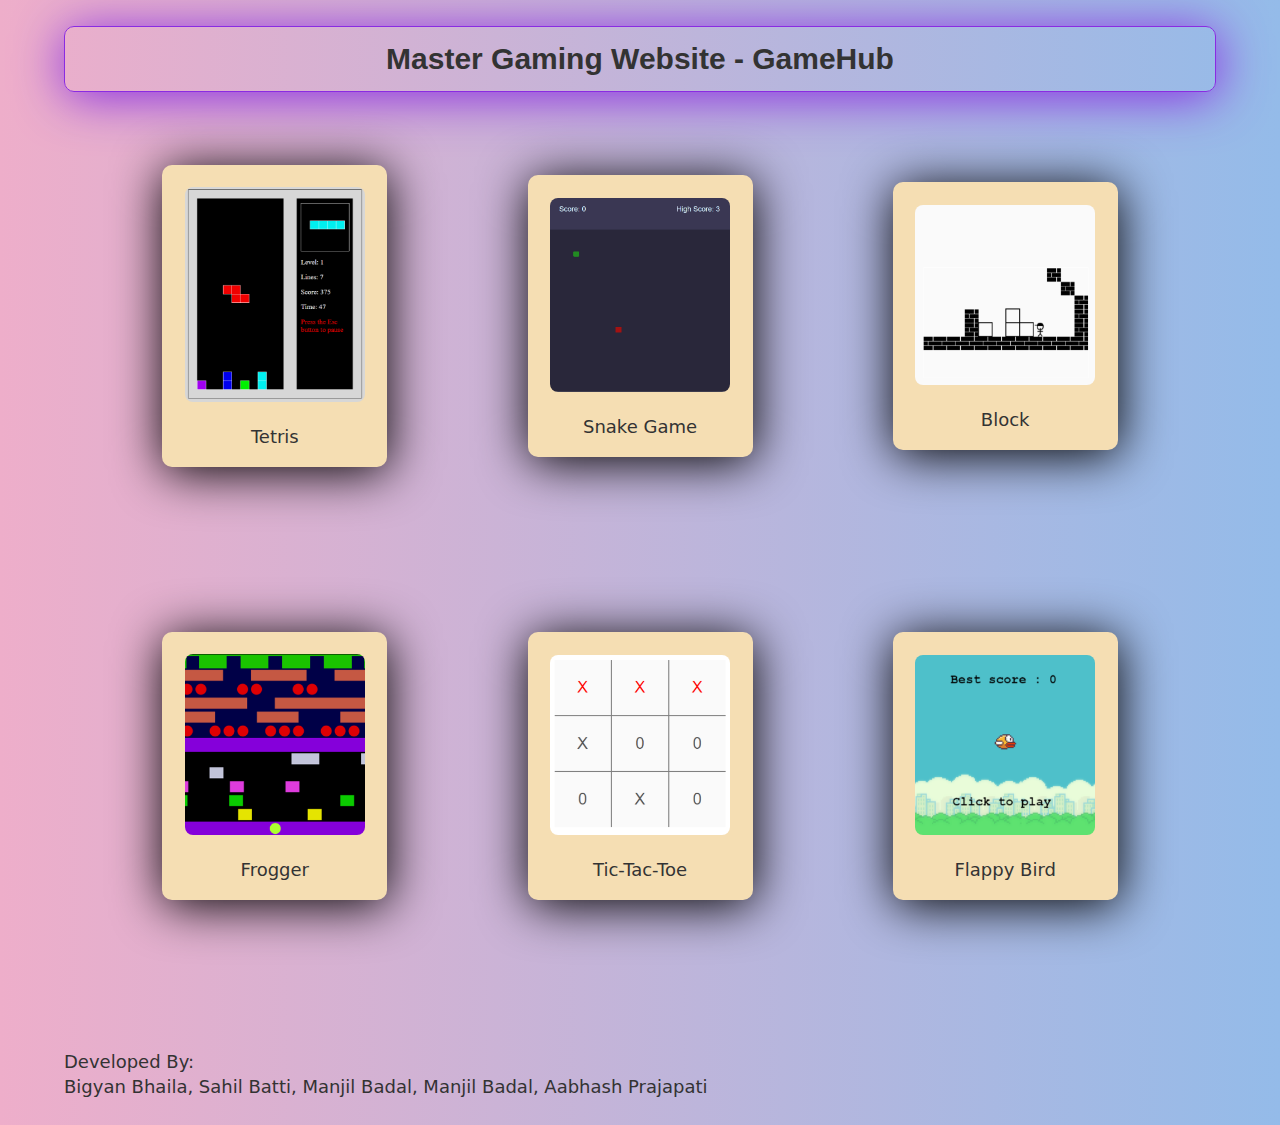
<file: index.html>
<!DOCTYPE html>
<html>
<head>
    <title>GameHub</title>
    <link rel="stylesheet" href="style.css">
    <link rel="preconnect" href="https://fonts.googleapis.com">
    <link rel="preconnect" href="https://fonts.gstatic.com" crossorigin>
    <link href="https://fonts.googleapis.com/css2?family=Single+Day&display=swap" rel="stylesheet">
    <meta name="viewport" content="width=device-width, initial-scale=1.0">
</head>
<body>
    <header>
       <div class="nav"><p>Master Gaming Website - GameHub</p></div>
    </header>
    <div class="container">
        <a href="Tetris/index.html" target="_blank"><div class="box">
            <img src="image/tetris.png" alt="Another Photo Description">
            <p>Tetris</p>
        </div></a>
        <a href="Snake/index.html" target="_blank"><div class="box">
            <img src="image/snake.png" alt="Another Photo Description">
            <p>Snake Game</p>
        </div></a>
        <a href="block.html" target="_blank"><div class="box">
            <img src="image/block.png" alt="Another Photo Description">
            <p>Block</p>
        </div></a>
        <a href="frogger.html" target="_blank"><div class="box">
            <img src="image/frogger.png" alt="Another Photo Description">
            <p>Frogger</p>
        </div></a>
        <a href="Tic-tac/index.html" target="_blank"><div class="box">
            <img src="image/tic.png" alt="Another Photo Description">
            <p>Tic-Tac-Toe</p>
        </div></a>
        <a href="flappy/index.html" target="_blank"><div class="box">
            <img src="image/flappy.png" alt="Another Photo Description">
            <p>Flappy Bird</p>
        </div></a>
    </div>    
    <footer>
        <div class="footer">
            <p>Developed By:<br>Bigyan Bhaila, Sahil Batti, Manjil Badal, Manjil Badal, Aabhash Prajapati</p>
        </div>
    </footer>
</body>
</html>
</file>
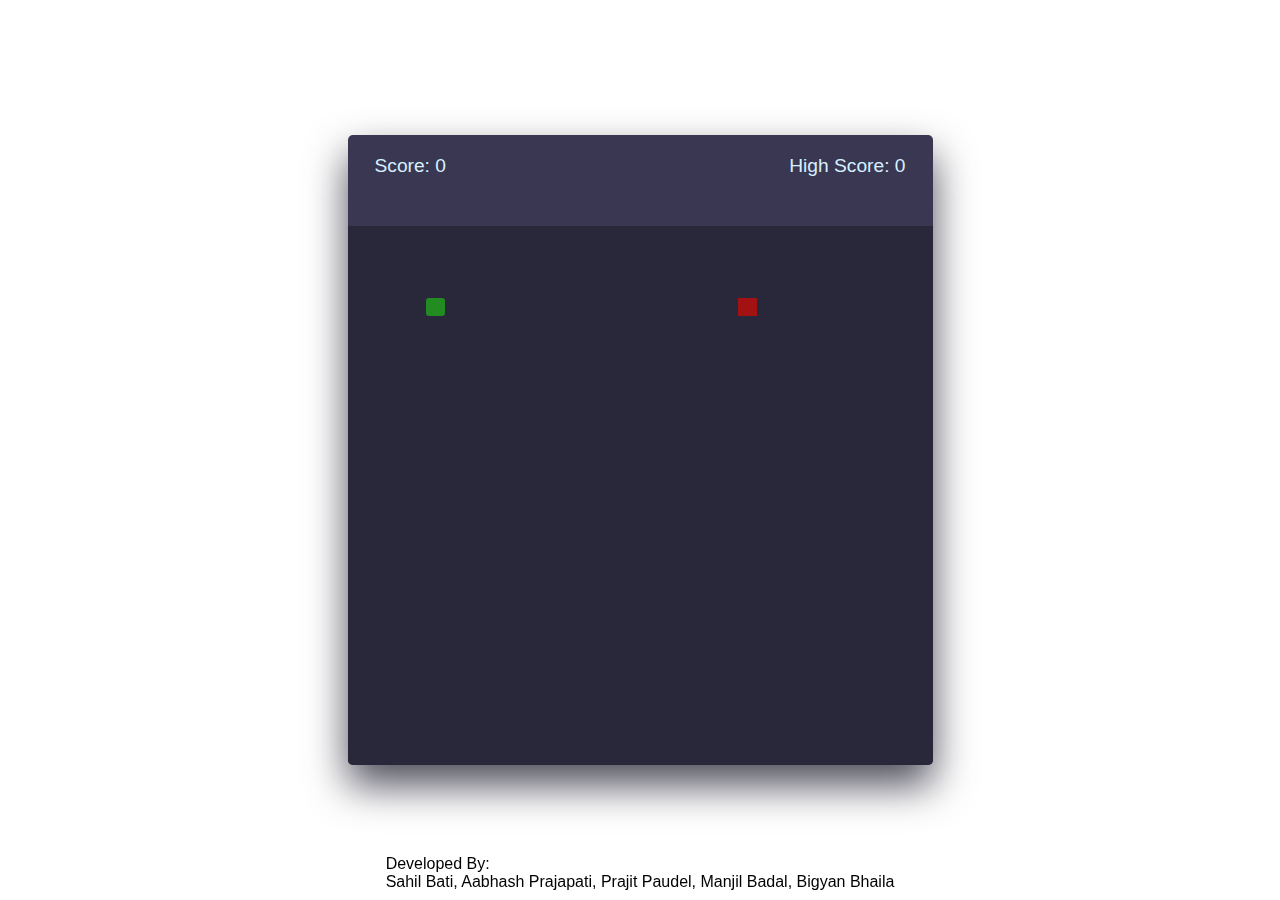
<file: Snake/index.html>
<!DOCTYPE html>
<html lang="en">

<head>
    <meta charset="UTF-8">
    <meta http-equiv="X-UA-Compatible" content="IE=edge">
    <meta name="viewport" content="width=device-width, initial-scale=1.0">
    <link rel="stylesheet" href="https://cdnjs.cloudflare.com/ajax/libs/font-awesome/6.3.0/css/all.min.css">
    <link rel="stylesheet" href="styles.css">
    <title>Snake Game</title>
</head>

<body>

    <div class="wrapper">
        <div class="game-details">
            <span class="score">Score: 0</span>
            <span class="high-score">High Score: 0</span>
        </div>

        <div class="play-board"></div>

        <div class="controls">
            <i data-key="ArrowLeft" class="fa-solid fa-arrow-left-long"></i>
            <i data-key="ArrowUp" class="fa-solid fa-arrow-up-long"></i>
            <i data-key="ArrowRight" class="fa-solid fa-arrow-right-long"></i>
            <i data-key="ArrowDown" class="fa-solid fa-arrow-down-long"></i>
        </div>

    </div>


    <script src="script.js"></script>
</body>
<footer><p>Developed By:<br>Sahil Bati, Aabhash Prajapati, Prajit Paudel, Manjil Badal, Bigyan Bhaila</p></footer>
</html>
</file>
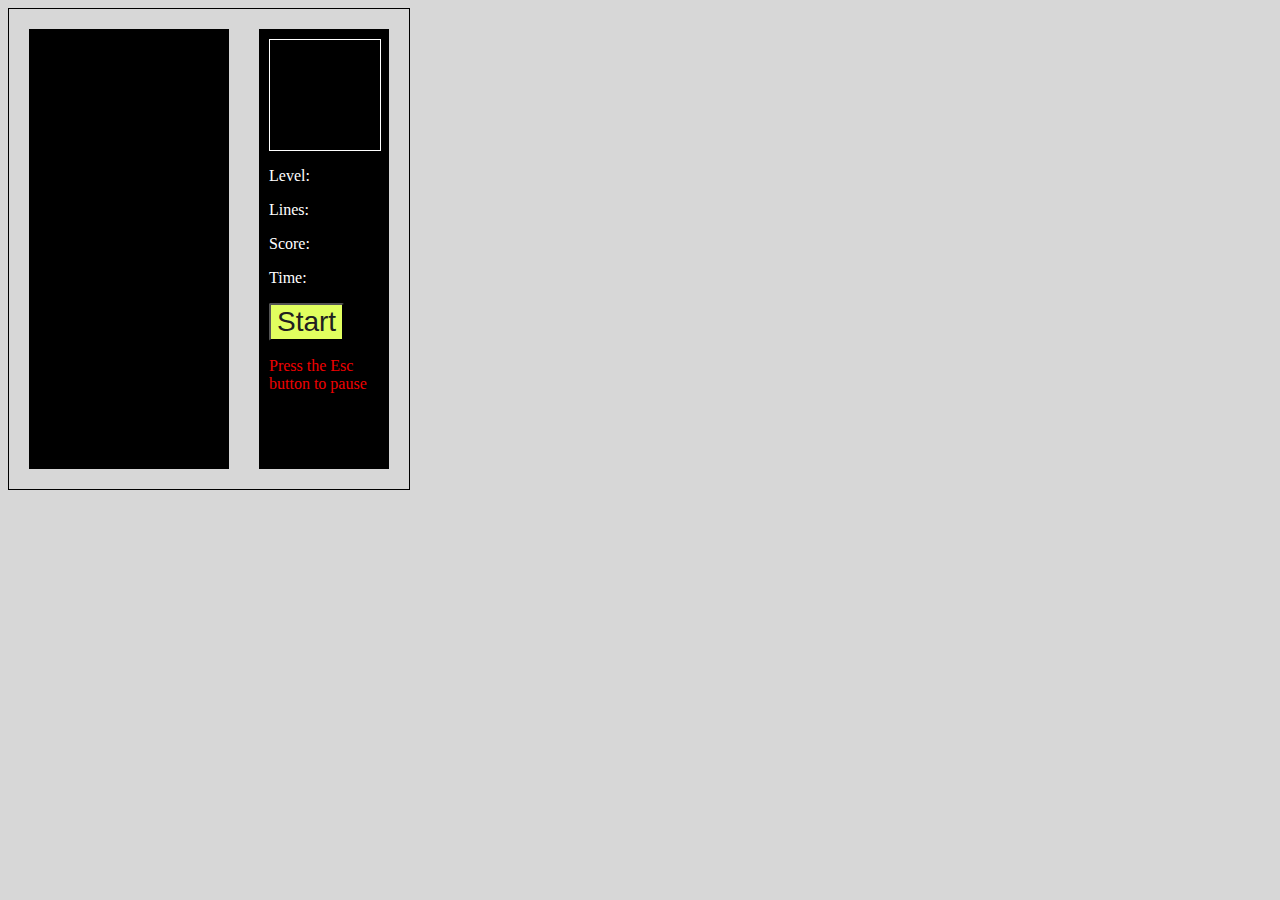
<file: Tetris/index.html>
<!DOCTYPE html>
<html>
  <head>
    <title>TETRIS GAMES</title>
    <link rel="stylesheet"  href="style.css" />
  </head>
  <body>
    <div id="tetris">
      <div id="info">
        <div id="next_shape"></div>
        <p id="level">Level: <span></span></p>
        <p id="lines">Lines: <span></span></p>
        <p id="score">Score: <span></span></p>
        <p id="time">Time: <span></span></p>
        <button id="start">Start</button>
        <p class="red">Press the Esc button to pause<span></span></p>
      </div>
      <div id="canvas"></div>
    </div>
    <script type="text/javascript" src="script.js"></script>
  </body>
</html>
</file>
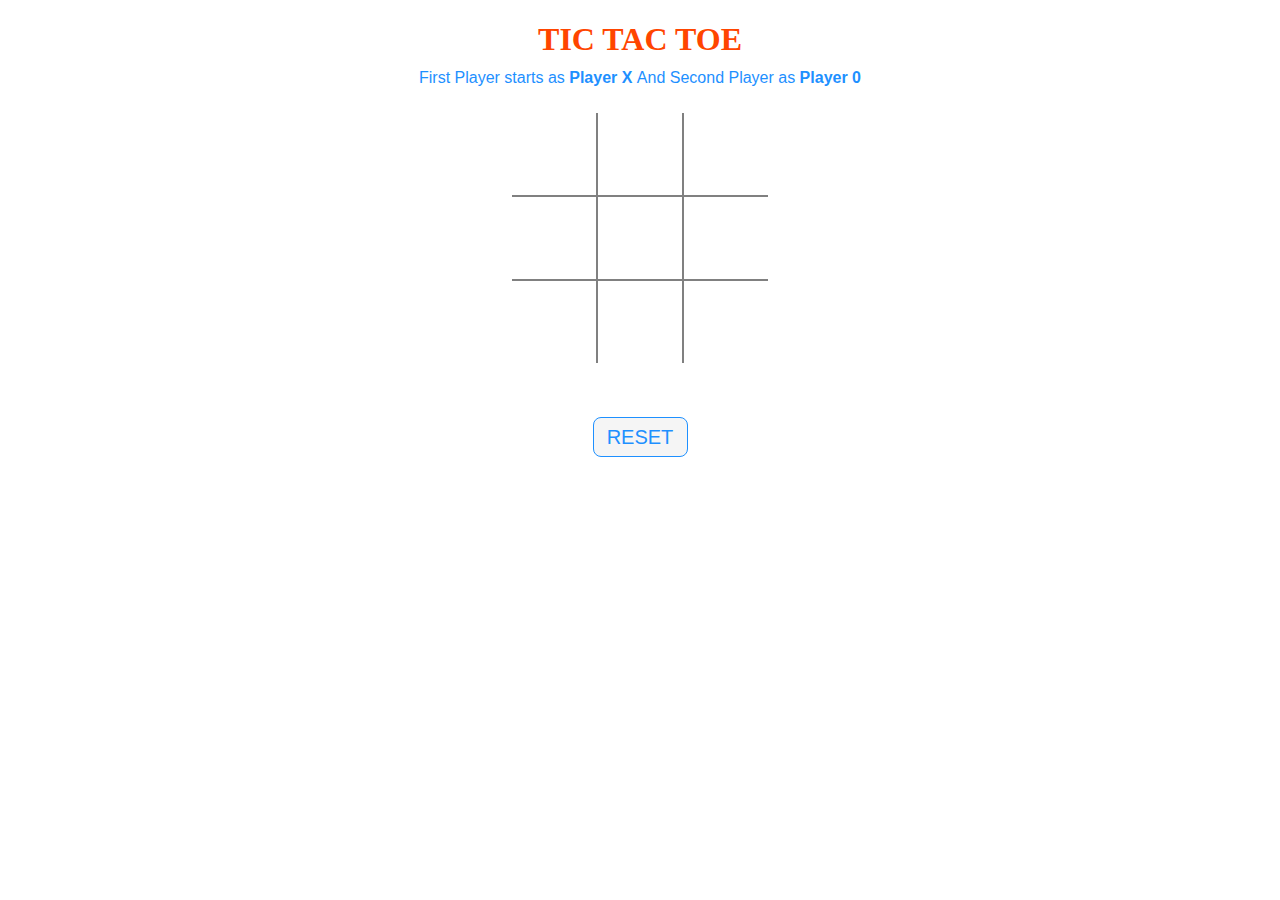
<file: Tic-tac/index.html>
<!DOCTYPE html> 
<html> 
	
<head> 
	<title>Tic-Tac-Toe</title>
	<meta name="viewport" content= 
		"width=device-width, initial-scale=1.0"> 
	<!-- CSS file Included -->
	<link rel="stylesheet" type="text/css" href="style.css"> 
	<!-- JavaScript file included -->
	<script src="script.js"></script> 
</head> 

<body> 
	<div id="main"> 
		<h1>TIC TAC TOE</h1> 
		<p id="ins"> 
			First Player starts as 
			<b>Player X </b>And Second Player as 
			<b>Player 0</b> 
		</p> 
		<br><br> 
		<div class = "ui"> 
			<div class="row"> 
				<input type="text" id= "b1"
					class="cell" onclick="myfunc_3(); myfunc();"
					readonly> 
				<input type="text" id= "b2"
					class="cell" onclick="myfunc_4(); myfunc();"
					readonly> 
				<input type="text" id= "b3" class="cell"
					onclick="myfunc_5(); myfunc();"
					readonly> 
			</div> 
			<div class="row"> 
				<input type="text" id= "b4"
					class="cell" onclick="myfunc_6(); myfunc();"
					readonly> 
				<input type="text" id= "b5"
					class="cell" onclick="myfunc_7(); myfunc();"
					readonly> 
				<input type="text" id= "b6"
					class="cell" onclick="myfunc_8(); myfunc();"
					readonly> 
			</div> 
			<div class="row"> 
				<input type="text" id= "b7"
					class="cell" onclick="myfunc_9(); myfunc();"
					readonly> 
				<input type="text" id= "b8"
					class="cell" onclick="myfunc_10();myfunc();"
					readonly> 
				<input type="text" id= "b9"
					class="cell" onclick="myfunc_11();myfunc();"
					readonly> 
			</div> 
		</div> 
		<br><br><br> 
		
		<button id="but" onclick="myfunc_2()"> 
			RESET 
		</button> 
		<br><br> 
		<p id="print"></p> 
	</div> 
</body> 

</html>
</file>
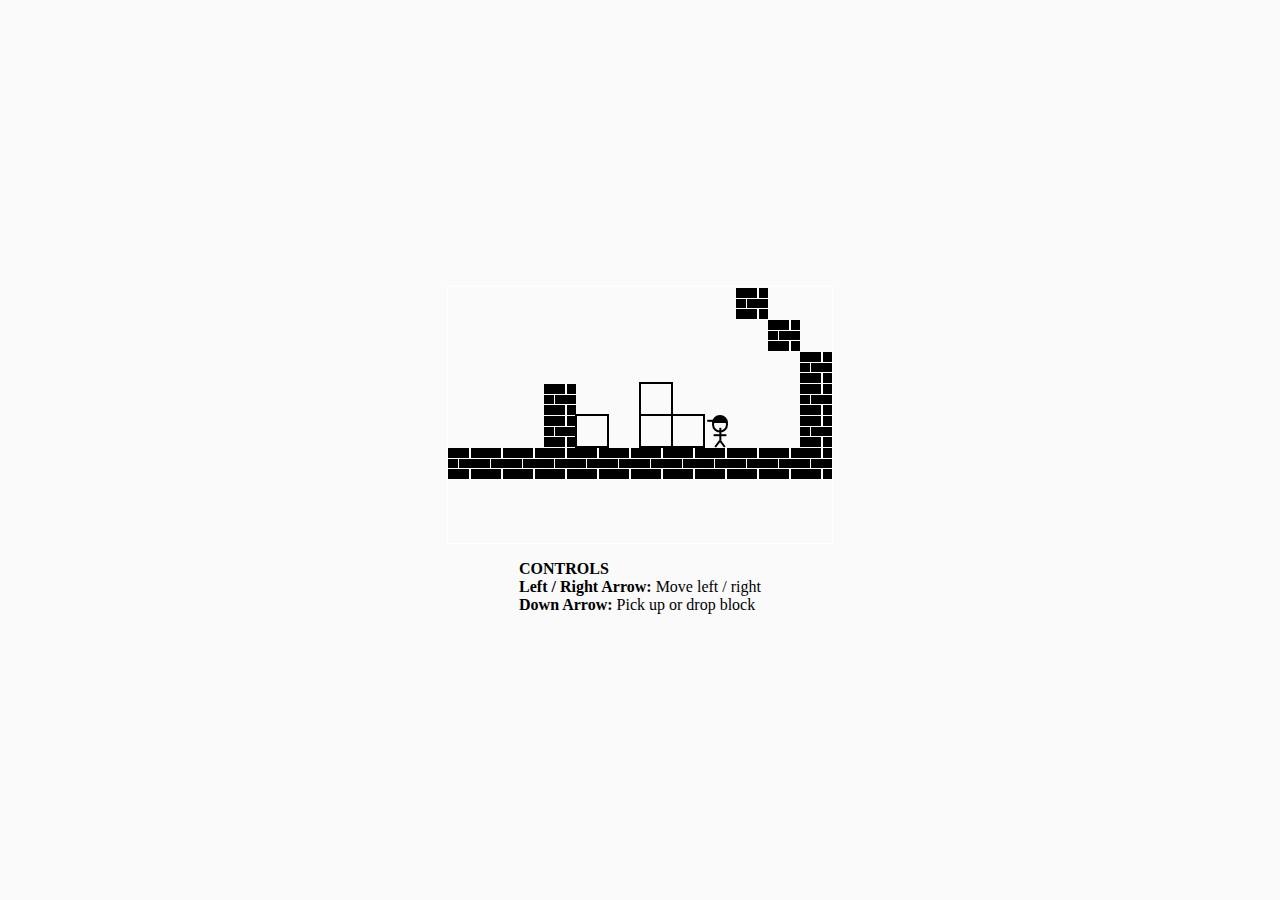
<file: block.html>
<!DOCTYPE html>
<html>
<head>
  <title>Block Dude Game</title>
  <meta charset="UTF-8">
  <style>
  html, body {
    height: 100%;
    margin: 0;
  }

  body {
    background: #fafafa;
    display: flex;
    flex-direction: column;
    align-items: center;
    justify-content: center;
  }

  canvas {
    border: 1px solid white;
    margin-bottom: 1rem;
  }
  </style>
</head>
<body>
<canvas width="384" height="256" id="game"></canvas>
<div>
  <div><b>CONTROLS</b></div>
  <div><b>Left / Right Arrow:</b> Move left / right</div>
  <div><b>Down Arrow:</b> Pick up or drop block</div>
</div>
<script>
// since block dude and sokoban share similarities in look and play style
// we'll reuse a lot of the code from the basic sokoban game
// @see https://gist.github.com/straker/2fddb507d4bb6bec54ea2fdb022d020c
const canvas = document.getElementById('game');
const context = canvas.getContext('2d');

const grid = 32;

// create a new canvas and draw the wall image. then we can use this
// canvas to draw the images later on
const wallCanvas = document.createElement('canvas');
const wallCtx = wallCanvas.getContext('2d');
wallCanvas.width = wallCanvas.height = grid;

wallCtx.fillStyle = 'white';
wallCtx.fillRect(1, 1, grid, grid);
wallCtx.fillStyle = 'black';

// 1st row brick
wallCtx.fillRect(0, 1, 21, 10);
wallCtx.fillRect(23, 1, 10, 10);

// 2nd row bricks
wallCtx.fillRect(0, 12, 10, 9);
wallCtx.fillRect(11, 12, 21, 9);

// 3rd row bricks
wallCtx.fillRect(0, 22, 21, 10);
wallCtx.fillRect(23, 22, 10, 10);

// the direction to move the player each frame. we'll use change in
// direction so "row: 1" means move down 1 row, "row: -1" means move
// up one row, etc.
let playerDir = { row: 0, col: 0 };
let playerPos = { row: 0, col: 0 };  // player position in the 2d array
let playerFacing = -1;  // the direction the player is facing (1 for right, -1 for left)
let rAF = null;  // keep track of the animation frame so we can cancel it
let carryingBlock = false;  // if the player is carrying a block
let width = 0;  // find the largest row and use that as the game width

// create a mapping of object types using the sok file format
const types = {
  wall: '#',
  player: '@',
  block: '$',
  goal: '.',
  empty: ' '
};

// a level using the sok file format
const level1 = `
 #    ##        ##
 #                #
##                 #
#.                  #
##                   #
 #           #  $    #
 #           #$ $$@  #
 #####   #############
     #  $#
     #####
`;

// keep track of what is in every cell of the game using a 2d array
const cells = [];

// use each line of the level as the row (remove empty lines)
level1.split('\n')
  .filter(rowData => !!rowData)
  .forEach((rowData, row) => {
    cells[row] = [];

    if (rowData.length > width) {
      width = rowData.length;
    }

    // use each character of the level as the col
    rowData.split('').forEach((colData, col) => {
      cells[row][col] = colData;

      if (colData === types.player) {
        playerPos = { row, col };
      }
    });
});

// clamp a value between two values
function clamp(min, max, value) {
  return Math.min(Math.max(min, value), max);
}

// move an entity from one cell to another
function move(startPos, endPos) {
  const startCell = cells[startPos.row][startPos.col];
  const endCell = cells[endPos.row][endPos.col];

  const isPlayer = startCell === types.player;

  // first remove then entity from its current cell
  switch(startCell) {

    // if the start cell is the player or a block (no goal)
    // then leave empty
    case types.player:
    case types.block:
      cells[startPos.row][startPos.col] = types.empty;
      break;
  }

  // then move then entity into the new cell
  switch(endCell) {

    // if the end cell is empty, add the block or player
    case types.empty:
      cells[endPos.row][endPos.col] = isPlayer ? types.player : types.block;
      break;
  }

  playerFacing = endPos.col - startPos.col;

  // move the block along with the player
  if (carryingBlock) {
    cells[startPos.row - 1][startPos.col] = types.empty;
    cells[endPos.row - 1][endPos.col] = types.block;
  }
}

// game loop
function loop() {
  rAF = requestAnimationFrame(loop);
  context.clearRect(0,0,canvas.width,canvas.height);

  // check to see if the player can move in the desired direction
  let row = playerPos.row + playerDir.row;
  const col = playerPos.col + playerDir.col;
  const cell = cells[row][col];
  switch(cell) {

    // allow the player to move into empty or goal cells
    case types.empty:
    case types.goal:
      // apply gravity
      let rowBelow = row + 1 + playerDir.row;
      let belowCell = cells[rowBelow][col];
      while (belowCell === types.empty || belowCell == types.goal) {
        row = rowBelow;
        rowBelow = row + 1 + playerDir.row;
        belowCell = cells[rowBelow][col];
      }

      move(playerPos, { row, col });

      playerPos.row = row;
      playerPos.col = col;

      // end game
      if (cell === types.goal) {
        cancelAnimationFrame(rAF);
      }
      break;

    // only allow the player to move on top of a block or wall
    // if it is empty above
    case types.block:
    case types.wall:
      const rowAbove = row - 1 + playerDir.row;
      const nextCell = cells[rowAbove][col];

      if (nextCell === types.empty || nextCell === types.goal) {
        move(playerPos, { row: rowAbove, col });

        playerPos.row = rowAbove;
        playerPos.col = col;
      }
      break;
  }

  // reset player dir after checking move
  playerDir = { row: 0, col: 0 };

  // draw the board
  context.strokeStyle = 'black';
  context.fillStyle = 'black';
  context.lineWidth = 2;

  // center the view to the player but don't let the view go outside
  // the game boundaries
  const startRow = clamp(0, cells.length - 8, playerPos.row - 4);
  const startCol = clamp(0, width - 12, playerPos.col - 6);

  for (let row = startRow; row < cells.length; row++) {
    for (let col = startCol; col < cells[row].length; col++) {
      const cell = cells[row][col];
      const drawRow = row - startRow;
      const drawCol = col - startCol;

      switch(cell) {
        case types.wall:
          context.drawImage(wallCanvas, drawCol * grid, drawRow * grid);
          break;

        case types.block:
          context.strokeRect(drawCol * grid, drawRow * grid, grid, grid);
          break;

        case types.goal:
          context.strokeRect((drawCol + 0.2) * grid, drawRow * grid, grid - 12, grid);
          context.beginPath();
          context.arc((drawCol + 0.7) * grid, (drawRow + 0.5) * grid, 2, 0, Math.PI * 2);
          context.fill();
          break;

        case types.player:
          context.beginPath();

          // head
          context.arc((drawCol + 0.5) * grid, (drawRow + 0.3) * grid, 7, 0, Math.PI * 2);
          context.stroke();
          // hat
          const x = (drawCol + ( playerFacing < 0 ? 0.1 : 0.6)) * grid;
          context.fillRect(x, (drawRow + 0.15) * grid, grid / 3, 2);
          context.beginPath();
          context.arc((drawCol + 0.5) * grid, (drawRow + 0.25) * grid, 7, 0, Math.PI, 1);
          context.fill();
          // body
          context.fillRect((drawCol + 0.48) * grid, (drawRow + 0.4) * grid, 2, grid / 2.5 );
          // arms
          context.fillRect((drawCol + 0.3) * grid, (drawRow + 0.6) * grid, grid / 2.5, 2);
          // legs
          context.moveTo((drawCol + 0.5) * grid, (drawRow + 0.8) * grid);
          context.lineTo((drawCol + 0.65) * grid, (drawRow + 1) * grid);
          context.moveTo((drawCol + 0.5) * grid, (drawRow + 0.8) * grid);
          context.lineTo((drawCol + 0.35) * grid, (drawRow + 1) * grid);
          context.stroke();
      }
    }
  }
}

// listen to keyboard events to move the player
document.addEventListener('keydown', function(e) {
  playerDir = { row: 0, col: 0};

  // left arrow key
  if (e.which === 37) {
    playerDir.col = -1;
  }
  // right arrow key
  else if (e.which === 39) {
    playerDir.col = 1;
  }
  // down arrow key
  else if (e.which === 40) {
    const nextCol = playerFacing + playerPos.col;
    const nextCell = cells[playerPos.row][nextCol];
    const cellAbove = cells[playerPos.row - 1][nextCol];
    const cellBelow = cells[playerPos.row + 1][nextCol];

    // pick up block only if there isn't a block on top of it
    if (
      !carryingBlock &&
      nextCell === types.block &&
      cellAbove === types.empty
    ) {
      cells[playerPos.row][nextCol] = types.empty;
      cells[playerPos.row - 1][playerPos.col] = types.block;
      carryingBlock = true;
    }
    // put down block
    else if (carryingBlock) {
      let row = playerPos.row;

      // drop block
      if (nextCell === types.empty) {
        // apply gravity
        let rowBelow = row - 1;
        let belowCell = cells[rowBelow][nextCol];
        while (belowCell === types.empty) {
          row = rowBelow;
          rowBelow++;
          belowCell = cells[rowBelow][nextCol];
        }
      }

      // put block on top wall or block
      if (
        (nextCell === types.wall ||
         nextCell === types.block) &&
        cellAbove === types.empty
      ) {
        row = row - 1;
      }

      cells[playerPos.row - 1][playerPos.col] = types.empty;
      cells[row][nextCol] = types.block;
      carryingBlock = false;
    }
  }
});

// start the game
requestAnimationFrame(loop);
</script>
</body>
</html>
</file>
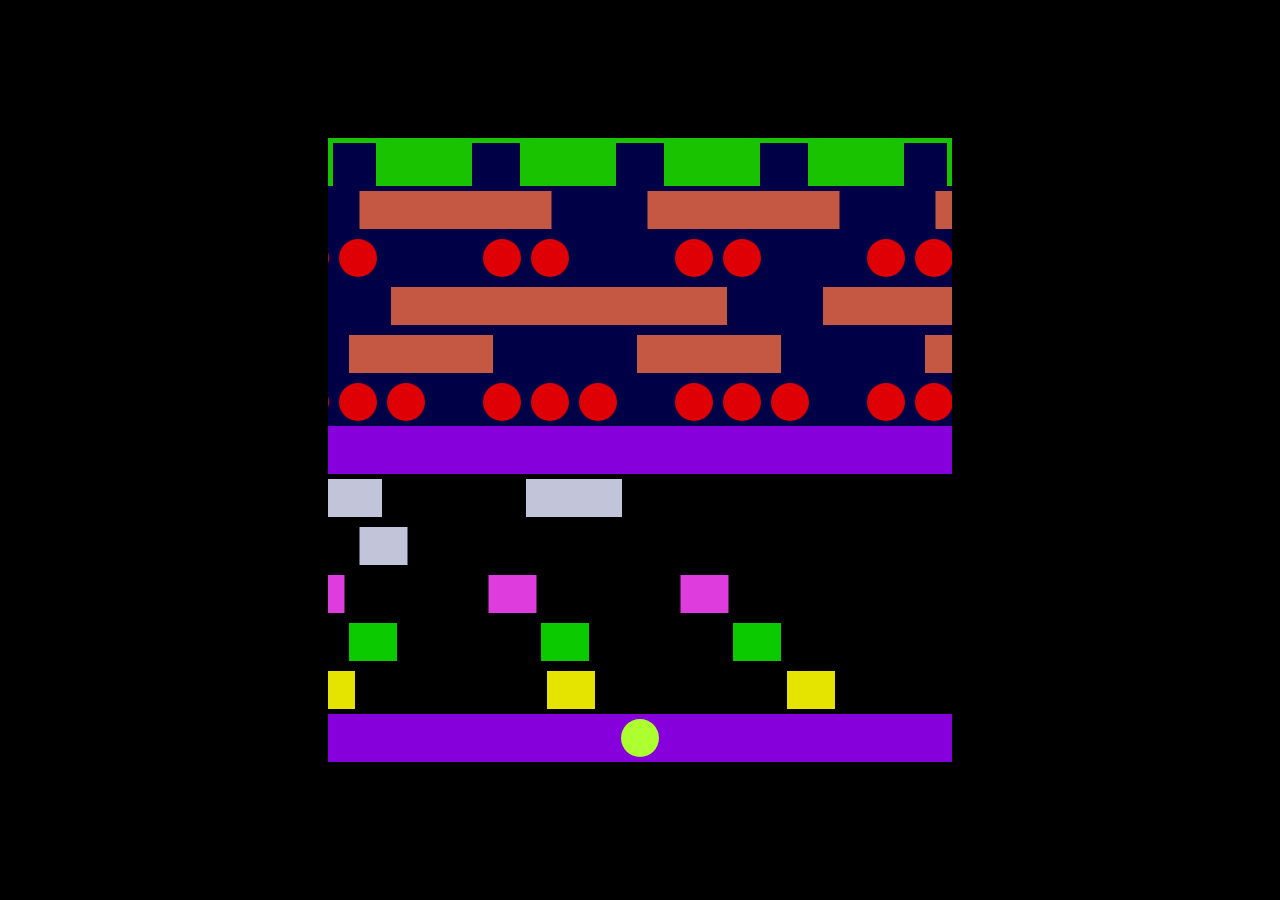
<file: frogger.html>
<!DOCTYPE html>
<html>
<head>
  <title>Frogger</title>
  <meta charset="UTF-8">
  <style>
  html, body {
    height: 100%;
    margin: 0;
  }

  body {
    background: black;
    display: flex;
    align-items: center;
    justify-content: center;
  }
  </style>
</head>
<body>
<canvas width="624" height="720" id="game"></canvas>
<script>
const canvas = document.getElementById('game');
const context = canvas.getContext('2d');

const grid = 48;
const gridGap = 10;

// a simple sprite prototype function
function Sprite(props) {
  // shortcut for assigning all object properties to the sprite
  Object.assign(this, props);
}
Sprite.prototype.render = function() {
  context.fillStyle = this.color;

  // draw a rectangle sprite
  if (this.shape === 'rect') {
    // by using a size less than the grid we can ensure there is a visual space
    // between each row
    context.fillRect(this.x, this.y + gridGap / 2, this.size, grid - gridGap);
  }
  // draw a circle sprite. since size is the diameter we need to divide by 2
  // to get the radius. also the x/y position needs to be centered instead of
  // the top-left corner of the sprite
  else {
    context.beginPath();
    context.arc(
      this.x + this.size / 2, this.y + this.size / 2,
      this.size / 2 - gridGap / 2, 0, 2 * Math.PI
    );
    context.fill();
  }
}

const frogger = new Sprite({
  x: grid * 6,
  y: grid * 13,
  color: 'greenyellow',
  size: grid,
  shape: 'circle'
});
const scoredFroggers = [];

// a pattern describes each obstacle in the row
const patterns = [
  // end bank is safe
  null,

  // log
  {
    spacing: [2],      // how many grid spaces between each obstacle
    color: '#c55843',  // color of the obstacle
    size: grid * 4,    // width (rect) / diameter (circle) of the obstacle
    shape: 'rect',     // shape of the obstacle (rect or circle)
    speed: 0.75        // how fast the obstacle moves and which direction
  },

  // turtle
  {
    spacing: [0,2,0,2,0,2,0,4],
    color: '#de0004',
    size: grid,
    shape: 'circle',
    speed: -1
  },

  // long log
  {
    spacing: [2],
    color: '#c55843',
    size: grid * 7,
    shape: 'rect',
    speed: 1.5
  },

  // log
  {
    spacing: [3],
    color: '#c55843',
    size: grid * 3,
    shape: 'rect',
    speed: 0.5
  },

  // turtle
  {
    spacing: [0,0,1],
    color: '#de0004',
    size: grid,
    shape: 'circle',
    speed: -1
  },

  // beach is safe
  null,

  // truck
  {
    spacing: [3,8],
    color: '#c2c4da',
    size: grid * 2,
    shape: 'rect',
    speed: -1
  },

  // fast car
  {
    spacing: [14],
    color: '#c2c4da',
    size: grid,
    shape: 'rect',
    speed: 0.75
  },

  // car
  {
    spacing: [3,3,7],
    color: '#de3cdd',
    size: grid,
    shape: 'rect',
    speed: -0.75
  },

  // bulldozer
  {
    spacing: [3,3,7],
    color: '#0bcb00',
    size: grid,
    shape: 'rect',
    speed: 0.5
  },

  // car
  {
    spacing: [4],
    color: '#e5e401',
    size: grid,
    shape: 'rect',
    speed: -0.5
  },

  // start zone is safe
  null
];

// rows holds all the sprites for that row
const rows = [];
for (let i = 0; i < patterns.length; i++) {
  rows[i] = [];

  let x = 0;
  let index = 0;
  const pattern = patterns[i];

  // skip empty patterns (safe zones)
  if (!pattern) {
    continue;
  }

  // allow there to be 1 extra pattern offscreen so the loop is seamless
  // (especially for the long log)
  let totalPatternWidth =
    pattern.spacing.reduce((acc, space) => acc + space, 0) * grid +
    pattern.spacing.length * pattern.size;
  let endX = 0;
  while (endX < canvas.width) {
    endX += totalPatternWidth;
  }
  endX += totalPatternWidth;

  // populate the row with sprites
  while (x < endX) {
    rows[i].push(new Sprite({
      x,
      y: grid * (i + 1),
      index,
      ...pattern
    }));

    // move the next sprite over according to the spacing
    const spacing = pattern.spacing;
    x += pattern.size + spacing[index] * grid;
    index = (index + 1) % spacing.length;
  }
}

// game loop
function loop() {
  requestAnimationFrame(loop);
  context.clearRect(0,0,canvas.width,canvas.height);

  // draw the game background
  // water
  context.fillStyle = '#000047';
  context.fillRect(0, grid, canvas.width, grid * 6);

  // end bank
  context.fillStyle = '#1ac300';
  context.fillRect(0, grid, canvas.width, 5);
  context.fillRect(0, grid, 5, grid);
  context.fillRect(canvas.width - 5, grid, 5, grid);
  for (let i = 0; i < 4; i++) {
    context.fillRect(grid + grid * 3 * i, grid, grid * 2, grid);
  }

  // beach
  context.fillStyle = '#8500da';
  context.fillRect(0, 7 * grid, canvas.width, grid);

  // start zone
  context.fillRect(0, canvas.height - grid * 2, canvas.width, grid);

  // update and draw obstacles
  for (let r = 0; r < rows.length; r++) {
    const row = rows[r];

    for (let i = 0; i < row.length; i++) {
      const sprite = row[i]
      sprite.x += sprite.speed;
      sprite.render();

      // loop sprite around the screen
      // sprite is moving to the left and goes offscreen
      if (sprite.speed < 0 && sprite.x < 0 - sprite.size) {

        // find the rightmost sprite
        let rightMostSprite = sprite;
        for (let j = 0; j < row.length; j++) {
          if (row[j].x > rightMostSprite.x) {
            rightMostSprite = row[j];
          }
        }

        // move the sprite to the next spot in the pattern so it continues
        const spacing = patterns[r].spacing;
        sprite.x =
          rightMostSprite.x + rightMostSprite.size +
          spacing[rightMostSprite.index] * grid;
        sprite.index = (rightMostSprite.index + 1) % spacing.length;
      }

      // sprite is moving to the right and goes offscreen
      if (sprite.speed > 0 && sprite.x > canvas.width) {

        // find the leftmost sprite
        let leftMostSprite = sprite;
        for (let j = 0; j < row.length; j++) {
          if (row[j].x < leftMostSprite.x) {
            leftMostSprite = row[j];
          }
        }

        // move the sprite to the next spot in the pattern so it continues
        const spacing = patterns[r].spacing;
        let index = leftMostSprite.index - 1;
        index = index >= 0 ? index : spacing.length - 1;
        sprite.x = leftMostSprite.x - spacing[index] * grid - sprite.size;
        sprite.index = index;
      }
    }
  }

  // draw frogger
  frogger.x += frogger.speed || 0;
  frogger.render();

  // draw scored froggers
  scoredFroggers.forEach(frog => frog.render());

  // check for collision with all sprites in the same row as frogger
  const froggerRow = frogger.y / grid - 1 | 0;
  let collision = false;
  for (let i = 0; i < rows[froggerRow].length; i++) {
    let sprite = rows[froggerRow][i];

    // axis-aligned bounding box (AABB) collision check
    // treat any circles as rectangles for the purposes of collision
    if (frogger.x < sprite.x + sprite.size - gridGap &&
        frogger.x + grid - gridGap > sprite.x &&
        frogger.y < sprite.y + grid &&
        frogger.y + grid > sprite.y) {
      collision = true;

      // reset frogger if got hit by car
      if (froggerRow > rows.length / 2) {
        frogger.x = grid * 6;
        frogger.y = grid * 13;
      }
      // move frogger along with obstacle
      else {
        frogger.speed = sprite.speed;
      }
    }
  }

  if (!collision) {
    // if fogger isn't colliding reset speed
    frogger.speed = 0;

    // frogger got to end bank (goal every 3 cols)
    const col = (frogger.x + grid / 2) / grid | 0;
    if (froggerRow === 0 && col % 3 === 0 &&
        // check to see if there isn't a scored frog already there
        !scoredFroggers.find(frog => frog.x === col * grid)) {
      scoredFroggers.push(new Sprite({
        ...frogger,
        x: col * grid,
        y: frogger.y + 5
      }));
    }

    // reset frogger if not on obstacle in river
    if (froggerRow < rows.length / 2 - 1) {
      frogger.x = grid * 6;
      frogger.y = grid * 13;
    }
  }
}

// listen to keyboard events to move frogger
document.addEventListener('keydown', function(e) {
  // left arrow key
  if (e.which === 37) {
    frogger.x -= grid;
  }
  // right arrow key
  else if (e.which === 39) {
    frogger.x += grid;
  }

  // up arrow key
  else if (e.which === 38) {
    frogger.y -= grid;
  }
  // down arrow key
  else if (e.which === 40) {
    frogger.y += grid;
  }

  // clamp frogger position to stay on screen
  frogger.x = Math.min( Math.max(0, frogger.x), canvas.width - grid);
  frogger.y = Math.min( Math.max(grid, frogger.y), canvas.height - grid * 2);
});

// start the game
requestAnimationFrame(loop);
</script>
</body>
</html>
</file>
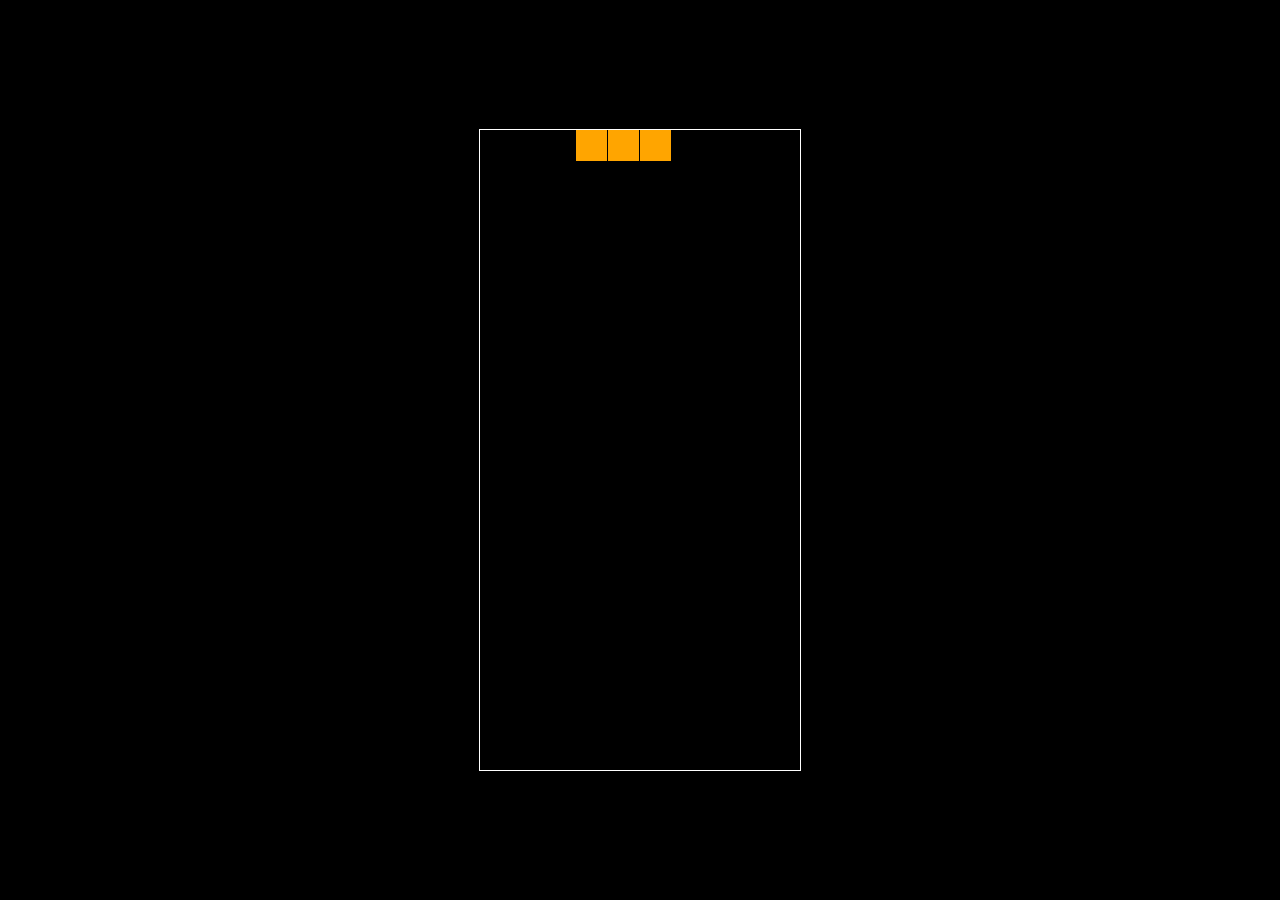
<file: tetris.html>
<!DOCTYPE html>
<html>
<head>
  <title>Basic Tetris</title>
  <meta charset="UTF-8">
  <style>
  html, body {
    height: 100%;
    margin: 0;
  }

  body {
    background: black;
    display: flex;
    align-items: center;
    justify-content: center;
  }

  canvas {
    border: 1px solid white;
  }
  </style>
</head>
<body>
<canvas width="320" height="640" id="game"></canvas>
<script>
// https://tetris.fandom.com/wiki/Tetris_Guideline

// get a random integer between the range of [min,max]
// @see https://stackoverflow.com/a/1527820/2124254
function getRandomInt(min, max) {
  min = Math.ceil(min);
  max = Math.floor(max);

  return Math.floor(Math.random() * (max - min + 1)) + min;
}

// generate a new tetromino sequence
// @see https://tetris.fandom.com/wiki/Random_Generator
function generateSequence() {
  const sequence = ['I', 'J', 'L', 'O', 'S', 'T', 'Z'];

  while (sequence.length) {
    const rand = getRandomInt(0, sequence.length - 1);
    const name = sequence.splice(rand, 1)[0];
    tetrominoSequence.push(name);
  }
}

// get the next tetromino in the sequence
function getNextTetromino() {
  if (tetrominoSequence.length === 0) {
    generateSequence();
  }

  const name = tetrominoSequence.pop();
  const matrix = tetrominos[name];

  // I and O start centered, all others start in left-middle
  const col = playfield[0].length / 2 - Math.ceil(matrix[0].length / 2);

  // I starts on row 21 (-1), all others start on row 22 (-2)
  const row = name === 'I' ? -1 : -2;

  return {
    name: name,      // name of the piece (L, O, etc.)
    matrix: matrix,  // the current rotation matrix
    row: row,        // current row (starts offscreen)
    col: col         // current col
  };
}

// rotate an NxN matrix 90deg
// @see https://codereview.stackexchange.com/a/186834
function rotate(matrix) {
  const N = matrix.length - 1;
  const result = matrix.map((row, i) =>
    row.map((val, j) => matrix[N - j][i])
  );

  return result;
}

// check to see if the new matrix/row/col is valid
function isValidMove(matrix, cellRow, cellCol) {
  for (let row = 0; row < matrix.length; row++) {
    for (let col = 0; col < matrix[row].length; col++) {
      if (matrix[row][col] && (
          // outside the game bounds
          cellCol + col < 0 ||
          cellCol + col >= playfield[0].length ||
          cellRow + row >= playfield.length ||
          // collides with another piece
          playfield[cellRow + row][cellCol + col])
        ) {
        return false;
      }
    }
  }

  return true;
}

// place the tetromino on the playfield
function placeTetromino() {
  for (let row = 0; row < tetromino.matrix.length; row++) {
    for (let col = 0; col < tetromino.matrix[row].length; col++) {
      if (tetromino.matrix[row][col]) {

        // game over if piece has any part offscreen
        if (tetromino.row + row < 0) {
          return showGameOver();
        }

        playfield[tetromino.row + row][tetromino.col + col] = tetromino.name;
      }
    }
  }

  // check for line clears starting from the bottom and working our way up
  for (let row = playfield.length - 1; row >= 0; ) {
    if (playfield[row].every(cell => !!cell)) {

      // drop every row above this one
      for (let r = row; r >= 0; r--) {
        for (let c = 0; c < playfield[r].length; c++) {
          playfield[r][c] = playfield[r-1][c];
        }
      }
    }
    else {
      row--;
    }
  }

  tetromino = getNextTetromino();
}

// show the game over screen
function showGameOver() {
  cancelAnimationFrame(rAF);
  gameOver = true;

  context.fillStyle = 'black';
  context.globalAlpha = 0.75;
  context.fillRect(0, canvas.height / 2 - 30, canvas.width, 60);

  context.globalAlpha = 1;
  context.fillStyle = 'white';
  context.font = '36px monospace';
  context.textAlign = 'center';
  context.textBaseline = 'middle';
  context.fillText('GAME OVER!', canvas.width / 2, canvas.height / 2);
}

const canvas = document.getElementById('game');
const context = canvas.getContext('2d');
const grid = 32;
const tetrominoSequence = [];

// keep track of what is in every cell of the game using a 2d array
// tetris playfield is 10x20, with a few rows offscreen
const playfield = [];

// populate the empty state
for (let row = -2; row < 20; row++) {
  playfield[row] = [];

  for (let col = 0; col < 10; col++) {
    playfield[row][col] = 0;
  }
}

// how to draw each tetromino
// @see https://tetris.fandom.com/wiki/SRS
const tetrominos = {
  'I': [
    [0,0,0,0],
    [1,1,1,1],
    [0,0,0,0],
    [0,0,0,0]
  ],
  'J': [
    [1,0,0],
    [1,1,1],
    [0,0,0],
  ],
  'L': [
    [0,0,1],
    [1,1,1],
    [0,0,0],
  ],
  'O': [
    [1,1],
    [1,1],
  ],
  'S': [
    [0,1,1],
    [1,1,0],
    [0,0,0],
  ],
  'Z': [
    [1,1,0],
    [0,1,1],
    [0,0,0],
  ],
  'T': [
    [0,1,0],
    [1,1,1],
    [0,0,0],
  ]
};

// color of each tetromino
const colors = {
  'I': 'cyan',
  'O': 'yellow',
  'T': 'purple',
  'S': 'green',
  'Z': 'red',
  'J': 'blue',
  'L': 'orange'
};

let count = 0;
let tetromino = getNextTetromino();
let rAF = null;  // keep track of the animation frame so we can cancel it
let gameOver = false;

// game loop
function loop() {
  rAF = requestAnimationFrame(loop);
  context.clearRect(0,0,canvas.width,canvas.height);

  // draw the playfield
  for (let row = 0; row < 20; row++) {
    for (let col = 0; col < 10; col++) {
      if (playfield[row][col]) {
        const name = playfield[row][col];
        context.fillStyle = colors[name];

        // drawing 1 px smaller than the grid creates a grid effect
        context.fillRect(col * grid, row * grid, grid-1, grid-1);
      }
    }
  }

  // draw the active tetromino
  if (tetromino) {

    // tetromino falls every 35 frames
    if (++count > 35) {
      tetromino.row++;
      count = 0;

      // place piece if it runs into anything
      if (!isValidMove(tetromino.matrix, tetromino.row, tetromino.col)) {
        tetromino.row--;
        placeTetromino();
      }
    }

    context.fillStyle = colors[tetromino.name];

    for (let row = 0; row < tetromino.matrix.length; row++) {
      for (let col = 0; col < tetromino.matrix[row].length; col++) {
        if (tetromino.matrix[row][col]) {

          // drawing 1 px smaller than the grid creates a grid effect
          context.fillRect((tetromino.col + col) * grid, (tetromino.row + row) * grid, grid-1, grid-1);
        }
      }
    }
  }
}

// listen to keyboard events to move the active tetromino
document.addEventListener('keydown', function(e) {
  if (gameOver) return;

  // left and right arrow keys (move)
  if (e.which === 37 || e.which === 39) {
    const col = e.which === 37
      ? tetromino.col - 1
      : tetromino.col + 1;

    if (isValidMove(tetromino.matrix, tetromino.row, col)) {
      tetromino.col = col;
    }
  }

  // up arrow key (rotate)
  if (e.which === 38) {
    const matrix = rotate(tetromino.matrix);
    if (isValidMove(matrix, tetromino.row, tetromino.col)) {
      tetromino.matrix = matrix;
    }
  }

  // down arrow key (drop)
  if(e.which === 40) {
    const row = tetromino.row + 1;

    if (!isValidMove(tetromino.matrix, row, tetromino.col)) {
      tetromino.row = row - 1;

      placeTetromino();
      return;
    }

    tetromino.row = row;
  }
});

// start the game
rAF = requestAnimationFrame(loop);
</script>
</body>
</html>
</file>
<file: style.css>
body{
    
    margin: 2% 5%;
    padding: 0;
    background: rgb(238,174,202);
    background: -moz-linear-gradient(90deg, rgba(238,174,202,1) 0%, rgba(148,187,233,1) 100%);
    background: -webkit-linear-gradient(90deg, rgba(238,174,202,1) 0%, rgba(148,187,233,1) 100%);
    background: linear-gradient(90deg, rgba(238,174,202,1) 0%, rgba(148,187,233,1) 100%);
    filter: progid:DXImageTransform.Microsoft.gradient(startColorstr="#eeaeca",endColorstr="#94bbe9",GradientType=1);
}
.single-day-regular {
    font-family: "Single Day", cursive;
    font-weight: 400;
    font-style: normal;
  }
.nav{
    display: flex;
    flex-direction: row;
    height: 4rem;
    
    background: transparent;
    border: 1px solid blueviolet;
    border-radius: 10px;
    box-shadow: 1px 5px 50px blueviolet;
    align-items: center;
    justify-content: center;
}
.nav p{
    font-size: 30px;
    font-weight: bold;
    font-family: 'Franklin Gothic Medium', 'Arial Narrow', Arial, sans-serif;
}
  .container {
    display: flex;
    flex-wrap: wrap; /* Allow boxes to wrap to the next line */
    justify-content: center;
    align-items: center;
    height: 100vh;
}
a{
    text-decoration-line: none;
    margin: 5%;
}
.box {
    height: auto;
    margin: 0 5%;
    background-color: wheat;
    text-align: center;
    max-width: 250px;
    margin-bottom: 0;
    align-items: center;
    border-radius: 10px;
    box-shadow: 1px 5px 50px black;
}
.box p{
    padding-bottom: 2vh;
}
img {
    margin-top: 10%;
    
    max-width: 80%;
    height: auto;
    border-radius: 8px; /* Optional: Add rounded corners to the image */
   
}

p {
    color: #333;
    font-size: 14px;
    line-height: 1.4;
    font-size: large;
    font-family: system-ui, -apple-system, BlinkMacSystemFont, 'Segoe UI', Roboto, Oxygen, Ubuntu, Cantarell, 'Open Sans', 'Helvetica Neue', sans-serif;
    
}
footer p{
    margin-top: 5%;
}
</file>
<file: Snake/styles.css>
*{
    margin: 0;
    padding: 0;
    box-sizing: border-box;
    font-family: sans-serif;
}

body{
    display: flex;
    align-items: center;
    justify-content: center;
    min-height: 100vh;
    
}

.wrapper{
    width: 65vmin;
    height: 70vmin;
    display: flex;
    overflow: hidden;
    flex-direction: column;
    justify-content: center;
    background: #3a3753;
    border-radius: 5px;
    box-shadow: 0 20px 40px rgba(0, 0, 20, .7);
}

.game-details{
    color: #d6f0ff;
    font-weight: 500;
    font-size: 1.2rem;
    padding: 20px 27px;
    display: flex;
    justify-content: space-between;
}

.play-board{
    margin-top: 5%;
    height: 100%;
    width: 100%;
    display: grid;
    background: #29273a;
    grid-template: repeat(30, 1fr) / repeat(30, 1fr);
}

.play-board .food{
    background: #a31212;
}

.play-board .head{
    background: #228b22;
    border-radius: 3px;
}

.controls{
    display: none;
    justify-content: space-between;

}

.controls i{
    padding: 25px 0;
    text-align: center;
    font-size: 1.3rem;
    color: #d6f0ff;
    width: calc(100% / 4);
    cursor: pointer;
    border-right: 1px solid #29273a;

}

@media screen and (max-width: 800px) {
    .wrapper{ 
        width: 90vmin;
        height: 115vmin;
    }

    .game-details{
        font-size: 1rem;
        padding: 15px 27px;

    }

    .controls{
        display: flex;
    }
    
    .controls i{
        padding: 15px 0;
        font-size: 1rem;
    }
}

footer{
    position: fixed;
    color: #29273a;
    bottom: 1%;
    color: rgba(255, 255, 255, 1);
}
footer p{
    color: black;
}
</file>
<file: Tetris/style.css>
body {
    overflow: hidden;
    background: #d7d7d7;
  }
  #tetris {
    width: 360px;
    border: 1px solid black;
    padding: 20px;
  }
  #canvas {
    width: 200px;
    height: 440px;
    background-color: #000;
    position: relative;
    color: #fff;
  }
  #canvas h1 {
    margin: 0;
    padding: 0;
    text-align: center;
    font-size: 30px;
    padding-top: 200px;
  }
  .piece {
    border: 1px solid white;
    position: absolute;
  }
  
  #start{
    animation: blink .7s steps(2, start) infinite;
    background: #E1FF5F;
    border-radius: 2px;
    color: #202020;
    cursor: pointer;
    font-size: 28px;
  }
  
  @keyframes blink {
    to {
      outline: #E1FF5F solid 1px;
    }
  }
  
  .red{
    color: #f00000;
  }
  
  .square {
    position: absolute;
    width: 19px;
    height: 19px;
    border: 1px solid white;
  }
  .type0 {
    background-color: #a000f0;
  }
  .type1 {
    background-color: #00f0f0;
  }
  .type2 {
    background-color: #f0a000;
  }
  .type3 {
    background-color: #0000f0;
  }
  .type4 {
    background-color: #00f000;
  }
  .type5 {
    background-color: #f00000;
  }
  .type6 {
    background-color: #f0f000;
  }
  #next_shape {
    position: relative;
    background-color: #000;
    border: 1px solid white;
    width: 110px;
    height: 110px;
  }
  #info {
    background-color: #000;
    color: #fff;
    float: right;
    width: 110px;
    height: 420px;
    padding: 10px;
  }
</file>
<file: Tic-tac/style.css>
h1 { 
	color: orangered; 
	margin-bottom: -5px; 
} 
p { 
	margin-bottom: -10px; 
} 
.ui { 
	display: flex; 
	flex-direction: column; 
	align-items: center; 
} 
.row { 
	display: flex; 
} 
.cell { 
	border: none; 
	width: 80px; 
	height: 80px; 
	display: flex; 
	align-items: center; 
	justify-content: center; 
	font-size: 24px; 
	text-align: center; 
	cursor: pointer; 
} 
.cell:active { 
	outline: none; 
} 
/* 3*3 Grid */
#b1{ 
	border-bottom: 1px solid gray; 
	border-right: 1px solid gray; 
} 

#b2 { 
	border-bottom: 1px solid gray; 
	border-right: 1px solid gray; 
	border-left: 1px solid gray; 
} 

#b3 { 
	border-bottom: 1px solid gray; 
	border-left: 1px solid gray; 
} 

#b4 { 
	border-top: 1px solid gray; 
	border-bottom: 1px solid gray; 
	border-right: 1px solid gray; 
} 
	
#b5 { 
	border: 1px solid gray; 
} 

#b6 { 
	border-top: 1px solid gray; 
	border-bottom: 1px solid gray; 
	border-left: 1px solid gray; 
} 

#b7 { 
	border-top: 1px solid gray; 
	border-right: 1px solid gray; 
} 

#b8 { 
	border-top: 1px solid gray; 
	border-right: 1px solid gray; 
	border-left: 1px solid gray; 
} 

#b9 { 
	border-top: 1px solid gray; 
	border-left: 1px solid gray; 
} 
/* Reset Button */
#but { 
	box-sizing: border-box; 
	width: 95px; 
	height: 40px; 
	border: 1px solid dodgerblue; 
	margin-left: auto; 
	border-radius: 8px; 
	font-family: Verdana, 
		Geneva, Tahoma, sans-serif; 

	background-color: whitesmoke; 
	color: dodgerblue; 
	font-size: 20px; 
	cursor: pointer; 
} 

/* Player turn space */
#print { 
	font-family: Verdana, 
		Geneva, Tahoma, sans-serif; 
	color: dodgerblue; 
	font-size: 20px; 
} 

/* Main Container */
#main { 
	text-align: center; 
} 

/* Game Instruction Text */
#ins { 
	font-family: Verdana,Geneva, 
					Tahoma, sans-serif; 
	color: dodgerblue; 
}
</file>
